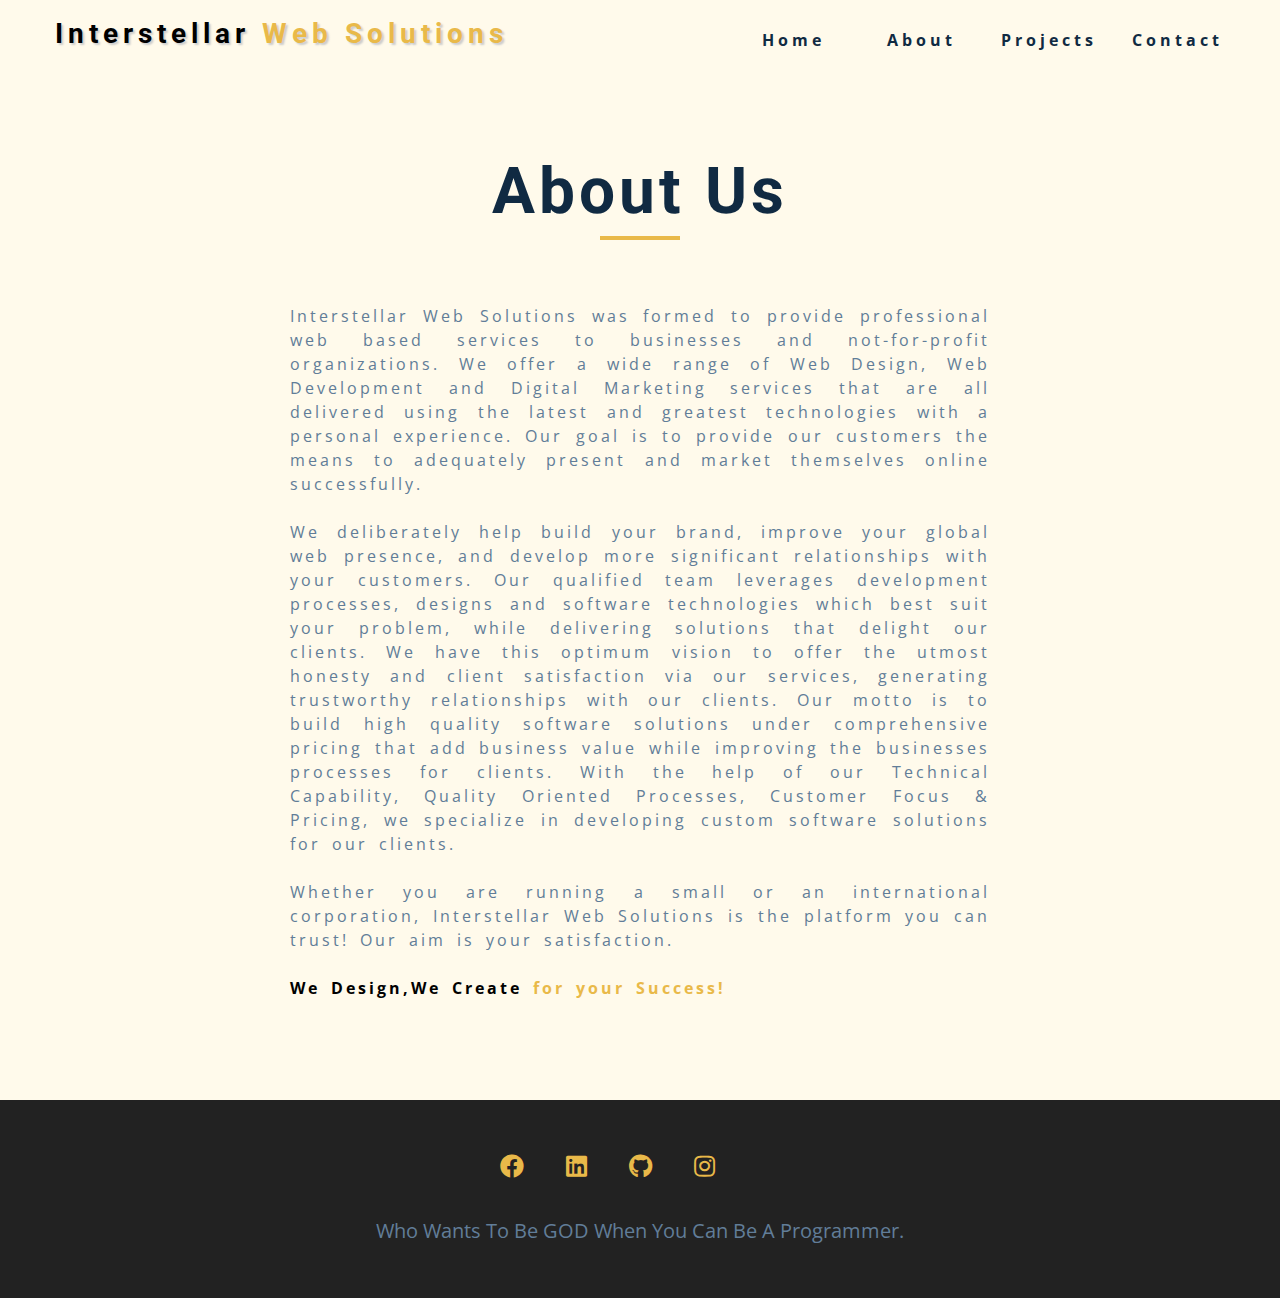
<file: about.html>
<!DOCTYPE html>
<html lang="en">
  <head>
    <meta charset="UTF-8" />
    <meta name="viewport" content="width=device-width, initial-scale=1.0" />
    <title>Interstellar || About</title>
    <link
      rel="stylesheet"
      href="./fontawesome-free-5.12.1-web/css/all.min.css"
    />
    <!-- css -->
    <link rel="stylesheet" href="./css/styles.css" />
  </head>

  <body>
    <!-- navbar -->
    <nav class="nav" id="nav">
      <div class="nav-center">
        <!-- nav header -->
        <div class="nav-header">
          <a href="index.html"
            ><h1 class="my-icon">
              Interstellar <span style="color: #e9b949">Web Solutions</span>
            </h1></a
          >
          <button class="nav-btn" id="nav-btn">
            <i class="fas fa-bars"></i>
          </button>
        </div>
        <!-- nav links -->
        <ul class="nav-links">
          <li><a href="index.html">home</a></li>
          <li><a href="about.html">about</a></li>
          <li><a href="projects.html">projects</a></li>
          <li><a href="contact.html">contact</a></li>
        </ul>
      </div>
    </nav>
    <!-- end of navbar -->
    <!-- sidebar -->
    <aside class="sidebar" id="sidebar">
      <div>
        <button id="close-btn" class="close-btn">
          <i class="fas fa-times"></i>
        </button>
        <ul class="sidebar-links">
          <li><a href="index.html">home</a></li>
          <li><a href="about.html">about</a></li>
          <li><a href="projects.html">projects</a></li>
          <li><a href="contact.html">contact</a></li>
        </ul>
        <ul class="social-icons">
          <!-- single item -->
          <li>
            <a
              href="https://www.facebook.com/Interstellar-Web-Solutions-101106192514494/"
              class="social-icon"
            >
              <i class="fab fa-facebook"></i>
            </a>
          </li>
          <!-- end of single item -->
          <!-- single item -->
          <li>
            <a
              href="https://www.linkedin.com/in/ashish-chauhan-b0371a222/"
              class="social-icon"
            >
              <i class="fab fa-linkedin"></i>
            </a>
          </li>
          <!-- end of single item -->
          <!-- single item -->
          <li>
            <a href="https://github.com/ash-arsenic" class="social-icon">
              <i class="fab fa-github"></i>
            </a>
          </li>
          <!-- end of single item -->
          <!-- single item -->
          <li>
            <a
              href="https://www.instagram.com/your_wealthwisher/"
              class="social-icon"
            >
              <i class="fab fa-instagram"></i>
            </a>
          </li>
          <!-- end of single item -->
        </ul>
      </div>
    </aside>
    <!-- end of sidebar -->

    <!-- ############## -->
    <!-- ############## -->
    <!-- ############## -->
    <!-- ############## -->

    <section class="section single-page">
      <!-- section title -->
      <div class="section-title">
        <h1>about us</h1>
        <div class="underline"></div>
      </div>
      <!--end of section title -->
      <div class="section-center page-info">
        <!-- about page -->
        <p style="letter-spacing: 3px; word-spacing: 4px; text-align: justify">
          Interstellar Web Solutions was formed to provide professional web
          based services to businesses and not-for-profit organizations. We
          offer a wide range of Web Design, Web Development and Digital
          Marketing services that are all delivered using the latest and
          greatest technologies with a personal experience. Our goal is to
          provide our customers the means to adequately present and market
          themselves online successfully.
          <br />
          <br />
          We deliberately help build your brand, improve your global web
          presence, and develop more significant relationships with your
          customers. Our qualified team leverages development processes, designs
          and software technologies which best suit your problem, while
          delivering solutions that delight our clients. We have this optimum
          vision to offer the utmost honesty and client satisfaction via our
          services, generating trustworthy relationships with our clients. Our
          motto is to build high quality software solutions under comprehensive
          pricing that add business value while improving the businesses
          processes for clients. With the help of our Technical Capability,
          Quality Oriented Processes, Customer Focus & Pricing, we specialize in
          developing custom software solutions for our clients.
          <br />
          <br />
          Whether you are running a small or an international corporation,
          Interstellar Web Solutions is the platform you can trust! Our aim is
          your satisfaction. <br /><br />
          <span style="color: black; font-weight: bold"
            >We Design,We Create
            <span style="color: #e9b949">for your Success!</span></span
          >
        </p>
      </div>
    </section>
    <!-- ############## -->
    <!-- ############## -->
    <!-- ############## -->
    <!-- ############## -->

    <!-- footer -->
    <footer class="footer">
      <ul class="social-icons">
        <!-- single item -->
        <li>
          <a
            href="https://www.facebook.com/Interstellar-Web-Solutions-101106192514494/"
            class="social-icon"
          >
            <i class="fab fa-facebook"></i>
          </a>
        </li>
        <!-- end of single item -->
        <!-- single item -->
        <li>
          <a
            href="https://www.linkedin.com/in/ashish-chauhan-b0371a222/"
            class="social-icon"
          >
            <i class="fab fa-linkedin"></i>
          </a>
        </li>
        <!-- end of single item -->
        <!-- single item -->
        <li>
          <a href="https://github.com/ash-arsenic" class="social-icon">
            <i class="fab fa-github"></i>
          </a>
        </li>
        <!-- end of single item -->
        <!-- single item -->
        <li>
          <a
            href="https://www.instagram.com/your_wealthwisher/"
            class="social-icon"
          >
            <i class="fab fa-instagram"></i>
          </a>
        </li>
        <!-- end of single item -->
      </ul>

      <p>Who wants to be GOD when you can be a Programmer.</p>
    </footer>
    <script src="./js/app.js"></script>
  </body>
</html>
</file>
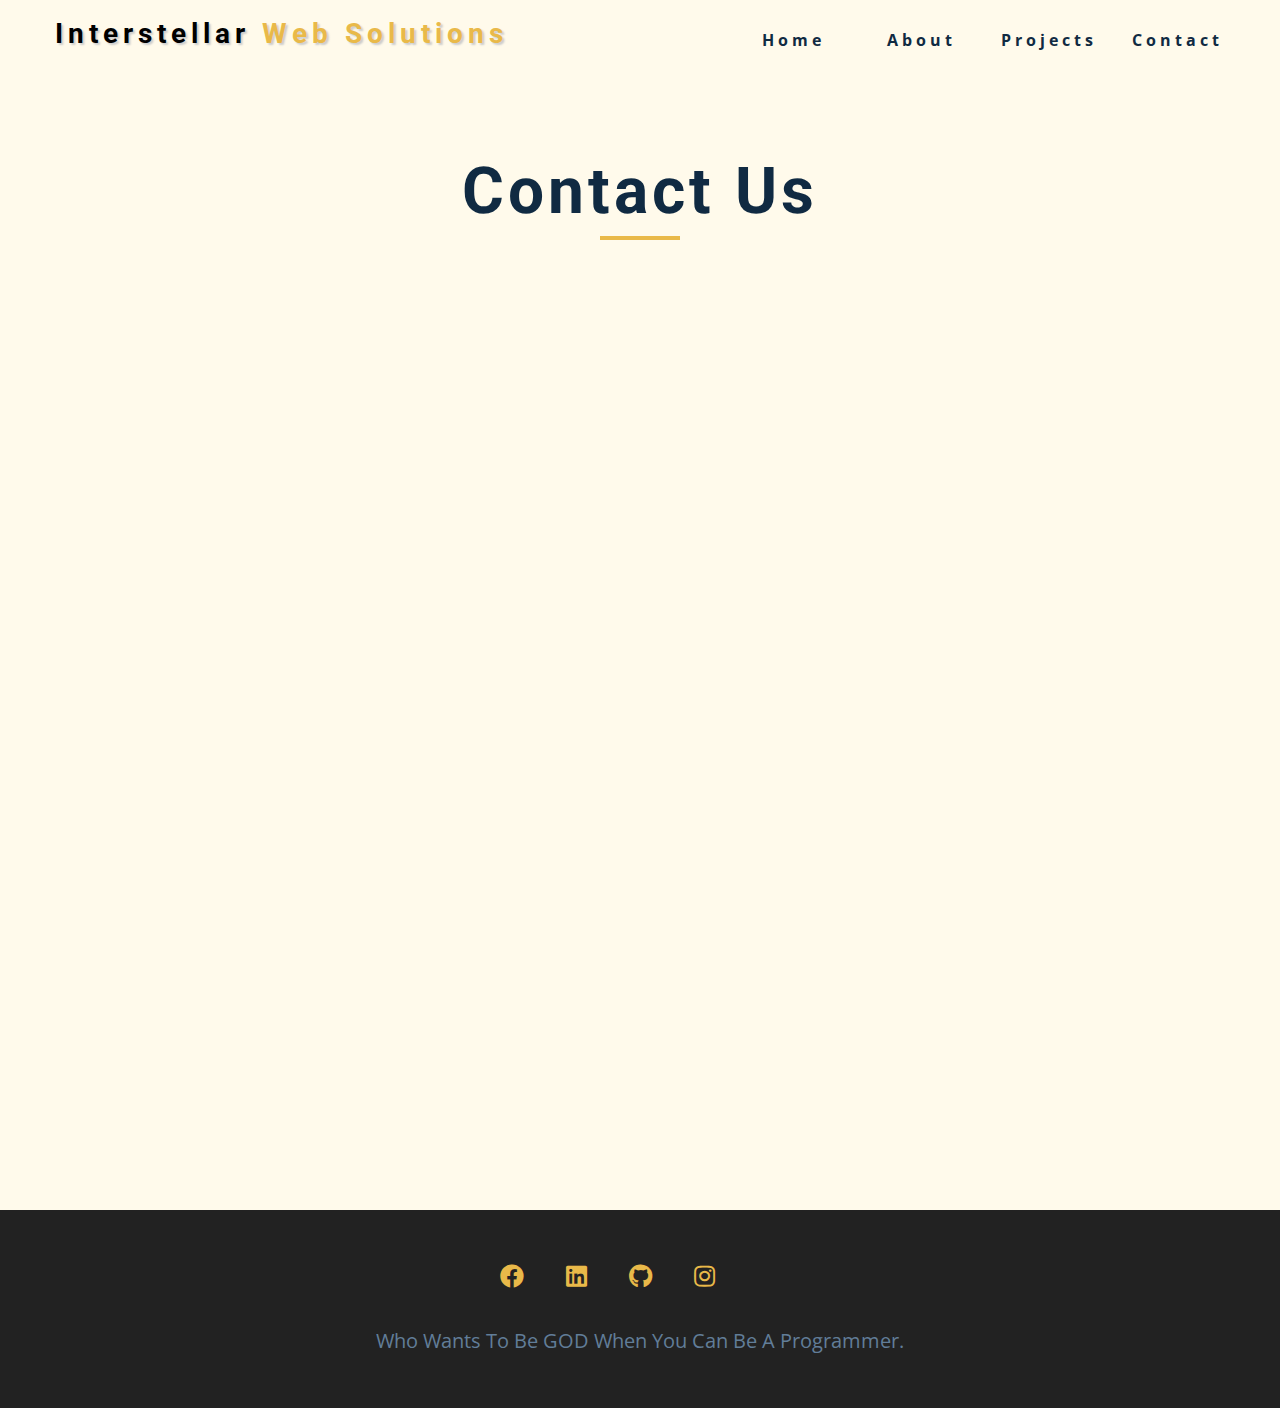
<file: contact.html>
<!DOCTYPE html>
<html lang="en">
  <head>
    <meta charset="UTF-8" />
    <meta name="viewport" content="width=device-width, initial-scale=1.0" />
    <title>Interstellar || Contact</title>
    <link
      rel="stylesheet"
      href="./fontawesome-free-5.12.1-web/css/all.min.css"
    />
    <!-- css -->
    <link rel="stylesheet" href="./css/styles.css" />
  </head>

  <body>
    <!-- navbar -->
    <nav class="nav" id="nav">
      <div class="nav-center">
        <!-- nav header -->
        <div class="nav-header">
          <a href="index.html"
            ><h1 class="my-icon">
              Interstellar <span style="color: #e9b949">Web Solutions</span>
            </h1></a
          >
          <button class="nav-btn" id="nav-btn">
            <i class="fas fa-bars"></i>
          </button>
        </div>
        <!-- nav links -->
        <ul class="nav-links">
          <li><a href="index.html">home</a></li>
          <li><a href="about.html">about</a></li>
          <li><a href="projects.html">projects</a></li>
          <li><a href="contact.html">contact</a></li>
        </ul>
      </div>
    </nav>
    <!-- end of navbar -->
    <!-- sidebar -->
    <aside class="sidebar" id="sidebar">
      <div>
        <button id="close-btn" class="close-btn">
          <i class="fas fa-times"></i>
        </button>
        <ul class="sidebar-links">
          <li><a href="index.html">home</a></li>
          <li><a href="about.html">about</a></li>
          <li><a href="projects.html">projects</a></li>
          <li><a href="contact.html">contact</a></li>
        </ul>
        <ul class="social-icons">
          <!-- single item -->
          <li>
            <a
              href="https://www.facebook.com/Interstellar-Web-Solutions-101106192514494/"
              class="social-icon"
            >
              <i class="fab fa-facebook"></i>
            </a>
          </li>
          <!-- end of single item -->
          <!-- single item -->
          <li>
            <a
              href="https://www.linkedin.com/in/ashish-chauhan-b0371a222/"
              class="social-icon"
            >
              <i class="fab fa-linkedin"></i>
            </a>
          </li>
          <!-- end of single item -->
          <!-- single item -->
          <li>
            <a href="https://github.com/ash-arsenic" class="social-icon">
              <i class="fab fa-github"></i>
            </a>
          </li>
          <!-- end of single item -->
          <!-- single item -->
          <li>
            <a
              href="https://www.instagram.com/your_wealthwisher/"
              class="social-icon"
            >
              <i class="fab fa-instagram"></i>
            </a>
          </li>
          <!-- end of single item -->
        </ul>
      </div>
    </aside>
    <!-- end of sidebar -->

    <!-- ############## -->
    <!-- ############## -->
    <!-- ############## -->
    <!-- ############## -->

    <section class="section single-page" style="padding-bottom: 0px">
      <!-- section title -->
      <div class="section-title">
        <h1>contact us</h1>
        <div class="underline"></div>
      </div>
      <!--end of section title -->
      <iframe
        id=""
        allowtransparency="true"
        allowfullscreen="true"
        allow="geolocation; microphone; camera"
        src="https://my.forms.app/form/621d6faeacdd00578fe61df7"
        frameborder="0"
        style="width: 1px; min-width: 100%; height: 100vh; border: none"
      ></iframe>
      <!-- <div class="section-center page-info">
        <p>
          If you are looking to get ahold of us, you can send us an email at
          <a href="mailto:chauhanrinky90@gmail.com">chauhanrinky90@gmail.com</a>
        </p>
        <p>
          Like our page on facebook
          <a
            href="https://www.facebook.com/Interstellar-Web-Solutions-101106192514494/"
            >Interstellar Web Solutions
          </a>
        </p>
        <p>
          Check out our Linkedin Profile
          <a href="https://www.linkedin.com/in/ashish-chauhan-b0371a222/"
            >Ashish Chauhan
          </a>
        </p>
        <p>
          Don't Forget to follow on Instagram
          <a href="https://www.instagram.com/your_wealthwisher/"
            >@your_wealthwisher
          </a>
        </p>
      </div> -->
    </section>
    <!-- ############## -->
    <!-- ############## -->
    <!-- ############## -->
    <!-- ############## -->

    <!-- footer -->
    <footer class="footer">
      <ul class="social-icons">
        <!-- single item -->
        <li>
          <a
            href="https://www.facebook.com/Interstellar-Web-Solutions-101106192514494/"
            class="social-icon"
          >
            <i class="fab fa-facebook"></i>
          </a>
        </li>
        <!-- end of single item -->
        <!-- single item -->
        <li>
          <a
            href="https://www.linkedin.com/in/ashish-chauhan-b0371a222/"
            class="social-icon"
          >
            <i class="fab fa-linkedin"></i>
          </a>
        </li>
        <!-- end of single item -->
        <!-- single item -->
        <li>
          <a href="https://github.com/ash-arsenic" class="social-icon">
            <i class="fab fa-github"></i>
          </a>
        </li>
        <!-- end of single item -->
        <!-- single item -->
        <li>
          <a
            href="https://www.instagram.com/your_wealthwisher/"
            class="social-icon"
          >
            <i class="fab fa-instagram"></i>
          </a>
        </li>
        <!-- end of single item -->
      </ul>

      <p>Who wants to be GOD when you can be a Programmer.</p>
    </footer>
    <script src="./js/app.js"></script>
  </body>
</html>
</file>
<file: css/styles.css>
/*
=============== 
Fonts
===============
*/
@import url("https://fonts.googleapis.com/css?family=Open+Sans|Roboto:400,700&display=swap");

/*
=============== 
Variables
===============
*/

:root {
  /* dark shades of primary color*/
  --clr-primary-1: hsl(43, 86%, 17%);
  --clr-primary-2: hsl(43, 77%, 27%);
  --clr-primary-3: hsl(43, 72%, 37%);
  --clr-primary-4: hsl(42, 63%, 48%);
  /* primary/main color */
  --clr-primary-5: #e9b949;
  /* lighter shades of primary color */
  --clr-primary-6: hsl(43, 89%, 70%);
  --clr-primary-7: hsl(43, 90%, 76%);
  --clr-primary-8: rgb(248, 227, 165);
  --clr-primary-9: hsl(45, 90%, 88%);
  --clr-primary-10: hsl(45, 100%, 96%);
  /* darkest grey - used for headings */
  --clr-grey-1: hsl(209, 61%, 16%);
  --clr-grey-2: hsl(211, 39%, 23%);
  --clr-grey-3: hsl(209, 34%, 30%);
  --clr-grey-4: hsl(209, 28%, 39%);
  /* grey used for paragraphs */
  --clr-grey-5: hsl(210, 22%, 49%);
  --clr-grey-6: hsl(209, 23%, 60%);
  --clr-grey-7: hsl(211, 27%, 70%);
  --clr-grey-8: hsl(210, 31%, 80%);
  --clr-grey-9: hsl(212, 33%, 89%);
  --clr-grey-10: hsl(210, 36%, 96%);
  --clr-white: #fff;
  --ff-primary: "Roboto", sans-serif;
  --ff-secondary: "Open Sans", sans-serif;
  --transition: all 0.3s linear;
  --spacing: 0.25rem;
  --radius: 0.5rem;
  --light-shadow: 0 5px 15px rgba(0, 0, 0, 0.1);
  --dark-shadow: 0 5px 15px rgba(0, 0, 0, 0.2);
  --max-width: 1170px;
}
/*
=============== 
Global Styles
===============
*/

*,
::after,
::before {
  margin: 0;
  padding: 0;
  box-sizing: border-box;
}
body {
  font-family: var(--ff-secondary);
  background: var(--clr-white);
  color: var(--clr-grey-1);
  line-height: 1.5;
  font-size: 0.875rem;
}
ul {
  list-style-type: none;
}
a {
  text-decoration: none;
}
img:not(.nav-logo) {
  width: 100%;
  display: block;
}

h1,
h2,
h3,
h4 {
  letter-spacing: var(--spacing);
  text-transform: capitalize;
  line-height: 1.25;
  margin-bottom: 0.75rem;
  font-family: var(--ff-primary);
}
h1 {
  font-size: 3rem;
}
h2 {
  font-size: 2rem;
}
h3 {
  font-size: 1.25rem;
}
h4 {
  font-size: 0.875rem;
}
p {
  margin-bottom: 1.25rem;
  color: var(--clr-grey-5);
}
@media screen and (min-width: 800px) {
  h1 {
    font-size: 4rem;
  }
  h2 {
    font-size: 2.5rem;
  }
  h3 {
    font-size: 1.75rem;
  }
  h4 {
    font-size: 1rem;
  }
  body {
    font-size: 1rem;
  }
  h1,
  h2,
  h3,
  h4 {
    line-height: 1;
  }
}
/*  global classes */

.btn {
  text-transform: uppercase;
  background: var(--clr-primary-5);
  color: var(--clr-primary-1);
  padding: 0.375rem 0.75rem;
  letter-spacing: var(--spacing);
  display: inline-block;
  font-weight: 700;
  -webkit-transition: var(--transition);
  transition: var(--transition);
  font-size: 0.875rem;
  border: 2px solid transparent;
  cursor: pointer;
  box-shadow: 0 1px 3px rgba(0, 0, 0, 0.2);
  border-radius: var(--radius);
}
.btn:hover {
  color: var(--clr-primary-1);
  background: var(--clr-primary-7);
}
/* section */
.section {
  padding: 5rem 0;
}

.section-center {
  width: 90vw;
  margin: 0 auto;
  max-width: 1170px;
}
@media screen and (min-width: 992px) {
  .section-center {
    width: 95vw;
  }
}
/* added during recording */
.underline {
  width: 5rem;
  height: 0.25rem;
  margin-bottom: 1.25rem;
  background: var(--clr-primary-5);
  margin-left: auto;
  margin-right: auto;
}
.section-title {
  margin-bottom: 4rem;
  text-align: center;
}
.bg-grey {
  background: var(--clr-grey-10);
}
/*
=============== 
Navbar
===============
*/
.nav-links {
  display: none;
}
.nav {
  height: 5rem;
  padding: 1rem;
  display: grid;
  -webkit-box-align: center;
  align-items: center;
  -webkit-transition: var(--transition);
  transition: var(--transition);
}
.nav-center {
  width: 100%;
  max-width: 1170px;
  margin: 0 auto;
}
.nav-header {
  display: grid;
  grid-template-columns: auto 1fr;
  -webkit-box-align: center;
  align-items: center;
}
.nav-btn {
  background: transparent;
  border-color: transparent;
  color: var(--clr-primary-5);
  font-size: 2rem;
  cursor: pointer;
  justify-self: end;
}
.my-icon {
  font-size: 1.25rem;
  color: #000;
  text-shadow: 2px 2px 2px #ccc;
  letter-spacing: 5px;
}
@media screen and (min-width: 768px) {
  .my-icon {
    font-size: 1.75rem;
  }
}
@media screen and (min-width: 768px) {
  .nav {
    background: var(--clr-primary-10);
  }
  .nav-btn {
    display: none;
  }
  .nav-links {
    display: grid;
    grid-template-columns: repeat(4, 1fr);
    justify-items: center;
    -webkit-column-gap: 2rem;
    -moz-column-gap: 2rem;
    column-gap: 2rem;
    justify-self: end;
  }
  .nav-links a {
    text-transform: capitalize;
    color: var(--clr-grey-1);
    font-weight: bold;
    letter-spacing: var(--spacing);
    -webkit-transition: var(--transition);
    transition: var(--transition);
  }
  .nav-links a:hover {
    color: var(--clr-primary-5);
  }
  .nav-center {
    display: grid;
    grid-template-columns: auto 1fr;
    -webkit-box-align: center;
    align-items: center;
  }
}
/* fixed navbar */
.navbar-fixed {
  position: fixed;
  top: 0;
  left: 0;
  width: 100%;
  background: var(--clr-white);
  z-index: 2;
  box-shadow: var(--light-shadow);
}
/*
=============== 
Sidebar
===============
*/
.sidebar {
  position: fixed;
  top: 0;
  left: 0;
  width: 100%;
  height: 100%;
  background: var(--clr-grey-10);
  z-index: 4;
  display: grid;
  /* align-items: center;
  justify-content: center; */
  place-items: center;
  -webkit-transition: var(--transition);
  transition: var(--transition);
  /* add later */
  -webkit-transform: translateX(-100%);
  transform: translateX(-100%);
}
/* toggle sidebar */
.show-sidebar {
  -webkit-transform: translateX(0);
  transform: translateX(0);
}
.sidebar-links {
  text-align: center;
}
.sidebar-links a {
  font-size: 2rem;
  text-transform: capitalize;
  -webkit-transition: var(--transition);
  transition: var(--transition);
  color: var(--clr-grey-5);
  letter-spacing: var(--spacing);
  display: inline-block;
  margin-bottom: 1.5rem;
}
.sidebar-links a:hover {
  color: var(--clr-primary-5);
}
.social-icons {
  display: grid;
  margin-top: 3rem;
  width: 20rem;
  grid-template-columns: repeat(5, 1fr);
  justify-items: center;
}
.social-icon {
  font-size: 1.5rem;
  color: var(--clr-grey-1);
  -webkit-transition: var(--transition);
  transition: var(--transition);
}
.social-icon:hover {
  color: var(--clr-primary-5);
}
.close-btn {
  position: absolute;
  top: 1rem;
  right: 1rem;
  font-size: 3rem;
  background: transparent;
  border: transparent;
  -webkit-transition: var(--transition);
  transition: var(--transition);
  color: #bb2525;
  cursor: pointer;
}
.close-btn:hover {
  color: #e66b6b;
}
/*
=============== 
Hero
===============
*/
/* underline added to globals */
.hero .underline {
  margin-bottom: 0.5rem;
  margin-left: 0;
}
.hero-img {
  display: none;
}
.hero {
  background: var(--clr-primary-10);
}
.hero-center {
  min-height: calc(100vh - 5rem);
  display: grid;
  place-items: center;
}
.hero-info h4 {
  color: var(--clr-grey-5);
}
.hero-icons {
  justify-items: start;
}
.hero-btn {
  margin-top: 1.25rem;
}
@media screen and (min-width: 992px) {
  .hero-img {
    display: block;
    position: relative;
  }
  .hero-center {
    grid-template-columns: 1fr 1fr;
  }

  .hero-img::before,
  .about-img::before {
    content: "";
    position: absolute;
    width: 100%;
    height: 100%;
    top: 2rem;
    right: -2rem;
    border-radius: var(--radius);
  }
}
.hero-photo {
  max-width: 40rem;
  max-height: 40rem;
  -o-object-fit: cover;
  object-fit: cover;
  border-radius: var(--radius);
  position: relative;
}
/*
=============== 
About
===============
*/
/* section title added to globals */
.about-title {
  text-align: left;
  margin-bottom: 2rem;
}
.about-title .underline {
  margin-left: 0;
}
.about-center {
  display: grid;
  gap: 3rem 2rem;
}
.about-img {
  justify-self: center;
}
@media screen and (min-width: 992px) {
  .about-center {
    grid-template-columns: 1fr 1fr;
  }
  .about-img {
    position: relative;
  }
  .about-img::before {
    left: -2rem;
  }
  .about-info {
    align-self: center;
  }
}
/*
=============== 
Services
===============
*/
/* bg-grey in globals */
.service {
  background: var(--clr-white);
  padding: 3rem 1.5rem;
  margin-bottom: 2rem;
  border-radius: var(--radius);
  text-align: center;
  -webkit-transition: var(--transition);
  transition: var(--transition);
}
.service-icon {
  font-size: 2rem;
  margin-bottom: 1.5rem;
}
.service .underline {
  width: 3rem;
  height: 0.12rem;
  -webkit-transition: var(--transition);
  transition: var(--transition);
}
.service p {
  -webkit-transition: var(--transition);
  transition: var(--transition);
}
.service:hover {
  background: var(--clr-primary-5);
  color: var(--clr-white);
}
.service:hover p {
  color: var(--clr-white);
}
.service:hover .underline {
  background: var(--clr-white);
}
@media screen and (min-width: 676px) {
  .services-center {
    display: grid;
    grid-template-columns: 1fr 1fr;
    -webkit-column-gap: 2rem;
    -moz-column-gap: 2rem;
    column-gap: 2rem;
  }
}
@media screen and (min-width: 992px) {
  .services-center {
    grid-template-columns: 1fr 1fr 1fr;
  }
}
/* talk about small screen 
without grid different setup */
/*
=============== 
Projects
===============
*/
.projects-text {
  width: 85vw;
  max-width: 30rem;
  margin: 0 auto;
}
.project {
  position: relative;
  background: var(--clr-primary-5);
  border-radius: var(--radius);
  margin-bottom: 2rem;
}
.project-info {
  text-align: center;
  color: var(--clr-white);
  position: absolute;
  top: 50%;
  left: 50%;
  -webkit-transform: translate(-50%, -50%);
  transform: translate(-50%, -50%);
  -webkit-transition: var(--transition);
  transition: var(--transition);
  opacity: 0;
}
.project-info p {
  text-transform: capitalize;
  color: var(--clr-white);
}
.project:hover .project-info {
  opacity: 1;
}
.project-img {
  -webkit-transition: var(--transition);
  transition: var(--transition);
  border-radius: var(--radius);
  height: 15rem;
  -o-object-fit: cover;
  object-fit: cover;
}
.project:hover .project-img {
  opacity: 0.1;
}
.project::after {
  content: "";
  position: absolute;
  top: 0;
  left: 0;
  width: 100%;
  height: 100%;
  border: 0.25rem solid var(--clr-white);
  border-radius: var(--radius);
  -webkit-transition: var(--transition);
  transition: var(--transition);
  opacity: 0;
}
.project:hover::after {
  opacity: 1;
  -webkit-transform: scale(0.8);
  transform: scale(0.8);
}
@media screen and (min-width: 676px) {
  .projects-center {
    display: grid;
    grid-template-columns: 1fr 1fr;
    -webkit-column-gap: 2rem;
    -moz-column-gap: 2rem;
    column-gap: 2rem;
  }
}
@media screen and (min-width: 992px) {
  .projects-center {
    grid-template-columns: repeat(3, 1fr);
  }
}
@media screen and (min-width: 1170px) {
  .projects-center {
    grid-template-rows: 200px 200px;
    gap: 1rem;
    grid-template-areas:
      "a b b"
      "a c d";
  }
  .project-img {
    height: 100%;
  }
  .project {
    height: 100%;
  }
  .project-1 {
    grid-area: a;
  }
  .project-2 {
    grid-area: b;
  }
  .project-3 {
    grid-area: c;
  }
  .project-4 {
    grid-area: d;
  }
}
/*
=============== 
Connect
===============
*/
.connect {
  min-height: 40vh;
  position: relative;
  padding: 10rem 0 5rem 0;
  margin: 5rem 0;
}
.video-container {
  position: absolute;
  top: 0;
  left: 0;
  width: 100%;
  height: 100%;
  -o-object-fit: cover;
  object-fit: cover;
  z-index: -2;
}
.connect::after {
  content: "";
  position: absolute;
  top: 0;
  left: 0;
  width: 100%;
  height: 100%;
  background: var(--clr-white);
  /* background: rgba(0, 0, 0, 0.6); */
  opacity: 0.7;
  z-index: -1;
}
.connect {
  display: grid;
  place-items: center;
}
.video-banner .section-title {
  margin-bottom: 2rem;
}
.video-text {
  max-width: 30rem;
}
.video-banner {
  background: var(--clr-primary-10);
  padding: 3rem 5rem 12rem 5rem;
  text-align: center;

  -webkit-clip-path: polygon(
    0% 0%,
    100% 0%,
    100% 75%,
    75% 75%,
    75% 100%,
    50% 75%,
    0% 75%
  );
  clip-path: polygon(
    0% 0%,
    100% 0%,
    100% 75%,
    75% 75%,
    75% 100%,
    50% 75%,
    0% 75%
  );
}
.connect {
  -webkit-clip-path: polygon(
    50% 0%,
    100% 10%,
    100% 90%,
    50% 100%,
    0 90%,
    0 10%
  );
  clip-path: polygon(50% 0%, 100% 10%, 100% 90%, 50% 100%, 0 90%, 0 10%);
}
/*
=============== 
Skills
===============
*/
@media screen and (min-width: 768px) {
  .skills-center {
    display: grid;
    grid-template-columns: 1fr 1fr;
    -webkit-column-gap: 2rem;
    -moz-column-gap: 2rem;
    column-gap: 2rem;
  }
}
.skills {
  background: var(--clr-primary-9);
}
.skills h3 {
  margin: 1.5rem 0;
  color: var(--clr-primary-1);
}
.skill {
  margin-bottom: 1.25rem;
}
.skill p {
  margin-bottom: 0.5rem;
  text-transform: capitalize;
  color: var(--clr-primary-1);
}
.skill-container {
  background: var(--clr-white);
  height: 1rem;
  width: 100%;
  border-radius: var(--radius);
  position: relative;
}
.skill-value {
  position: absolute;
  top: 0;
  left: 0;
  background: var(--clr-primary-5);
  height: 100%;
  width: 50%;
  border-radius: var(--radius);
}
.value-70 {
  width: 70%;
}
.value-80 {
  width: 80%;
}
.value-30 {
  width: 30%;
}
.value-40 {
  width: 40%;
}
.value-60 {
  width: 60%;
}
.value-20 {
  width: 20%;
}
.skill-text {
  position: absolute;
  top: -2rem;
  left: 50%;
  -webkit-transform: translateX(-50%);
  transform: translateX(-50%);
}
.skill-text-70 {
  left: 70%;
}
.skill-text-80 {
  left: 80%;
}
.skill-text-30 {
  left: 30%;
}
.skill-text-40 {
  left: 40%;
}
.skill-text-60 {
  left: 60%;
}
.skill-text-20 {
  left: 20%;
}
/*
=============== 
Timeline
===============
*/
.timeline-center {
  width: 80vw;
  max-width: 40rem;
}
.timeline-item {
  border-top: 2px dashed var(--clr-primary-5);
  margin: 0;
  padding: 4rem 2rem;
  position: relative;
}
.timeline p {
  margin-bottom: 0;
}
.timeline-item:nth-child(even) {
  border-left: 2px dashed var(--clr-primary-5);
  border-top-left-radius: 2rem;
  border-bottom-left-radius: 2rem;

  margin-right: 2rem;
  padding-right: 0;
}
.timeline-item:nth-child(odd) {
  border-right: 2px dashed var(--clr-primary-5);
  border-top-right-radius: 2rem;
  border-bottom-right-radius: 2rem;
  margin-left: 2rem;
  padding-left: 0;
}
.timeline-item:first-child {
  border-top: 0;
  border-top-right-radius: 0;
}
.timeline-item:last-child {
  border-bottom-left-radius: 0;
}
.number {
  position: absolute;
  top: 50%;
  -webkit-transform: translate(-50%, -50%);
  transform: translate(-50%, -50%);
  margin-bottom: 0;
  background: var(--clr-primary-5);
  width: 2rem;
  height: 2rem;
  border-radius: 50%;
  display: grid;
  place-items: center;
  color: var(--clr-primary-1);
  font-weight: bold;
}
.timeline-item:nth-child(even) .number {
  left: 0;
}
.timeline-item:nth-child(odd) .number {
  right: 0;
  -webkit-transform: translate(50%, -50%);
  transform: translate(50%, -50%);
}
/*
=============== 
Blog
===============
*/
.blog {
  background: var(--clr-grey-10);
}
.card {
  height: 27rem;
  position: relative;
  /* talk later */
  -webkit-perspective: 1500px;
  perspective: 1500px;
}
.card-side {
  -webkit-transition: all 2s linear;
  transition: all 2s linear;
  -webkit-backface-visibility: hidden;
  backface-visibility: hidden;
  position: absolute;
  top: 0;
  left: 0;
  width: 100%;
  height: 100%;
  border-radius: var(--radius);
  -webkit-transform: translate3d(0, 0, 0);
  visibility: visible;
}
.card-front {
  background: var(--clr-white);
}
.card-back {
  background: var(--clr-primary-10);
  -webkit-transform: rotateY(180deg);
  transform: rotateY(180deg);
  display: grid;
  place-items: center;
}
.card:hover .card-front {
  -webkit-transform: rotateY(-180deg);
  transform: rotateY(-180deg);
}
.card:hover .card-back {
  -webkit-transform: rotateY(0);
  transform: rotateY(0);
}
/* rest of the styles */
.card-info {
  padding: 1rem 1.5rem;
}
.card-front img {
  height: 13rem;
  -o-object-fit: cover;
  object-fit: cover;
  border-top-left-radius: var(--radius);
  border-top-right-radius: var(--radius);
}
.my-image {
  height: 220px;
  background-position: center center;
  background-repeat: no-repeat;
}
.card-footer {
  display: grid;
  grid-template-columns: auto 1fr;
  -webkit-box-align: center;
  align-items: center;
}
.card-footer img {
  width: 2rem;
  height: 2rem;
  -o-object-fit: cover;
  object-fit: cover;
  border-radius: 50%;
}
.card-footer p {
  margin-bottom: 0;
  text-transform: uppercase;
  justify-self: end;
  color: var(--clr-primary-5);
  font-size: 0.85rem;
}
.blog-center {
  display: grid;
  grid-template-columns: repeat(auto-fill, minmax(330px, 1fr));
  gap: 3rem 1rem;
}
/*
=============== 
Footer
===============
*/
.footer {
  padding-bottom: 2rem;
  background: #222;
  display: grid;
  place-items: center;
}
.footer .social-icons {
  margin-bottom: 2rem;
}
.footer .social-icon {
  color: var(--clr-primary-5);
}
.footer .social-icon:hover {
  color: var(--clr-primary-10);
}
.footer p {
  font-size: 1.25rem;
  text-transform: capitalize;
}
/*
=============== 
Single Page
===============
*/
.single-page {
  background: var(--clr-primary-10);
  min-height: calc(100vh - 5rem - 198px);
}
.page-info {
  max-width: 700px;
}
.page-info a {
  text-transform: uppercase;
  color: var(--clr-primary-5);
  -webkit-transition: var(--transition);
  transition: var(--transition);
}
.page-info a:hover {
  color: var(--clr-primary-1);
}

/*
=============== 
Products Page
===============
*/
.projects-hero {
  height: 40vh;
  background: var(--clr-primary-10);
  display: grid;
  place-items: center;
}
.projects-hero .section-title {
  margin-bottom: 0;
}
.single-project {
  background: var(--clr-grey-10);
  border-radius: var(--radius);
}
.project-container img {
  border-top-left-radius: var(--radius);
  border-top-right-radius: var(--radius);
}
.project-container {
  position: relative;
}
.project-icon {
  position: absolute;
  font-size: 1.75rem;
  bottom: 0;
  left: 50%;
  -webkit-transform: translate(-50%, 50%);
  transform: translate(-50%, 50%);
  width: 4rem;
  height: 4rem;
  display: grid;
  place-items: center;
  background: var(--clr-primary-5);
  border-radius: 50%;
  color: var(--clr-primary-1);
  border: 0.375rem solid var(--clr-grey-10);
}
.project-details {
  padding: 2rem 1.5rem;
}
.project-footer {
  display: grid;
  grid-template-columns: 1fr 1fr;
  color: var(--clr-primary-5);
}
.project-footer a {
  color: var(--clr-primary-5);
  text-transform: capitalize;
  -webkit-transition: var(--transition);
  transition: var(--transition);
  justify-self: end;
}
.project-footer a:hover {
  color: var(--clr-primary-1);
}
.projects-page-center {
  display: grid;
  grid-template-columns: repeat(auto-fill, minmax(330px, 1fr));
  gap: 3rem 1rem;
}
</file>
